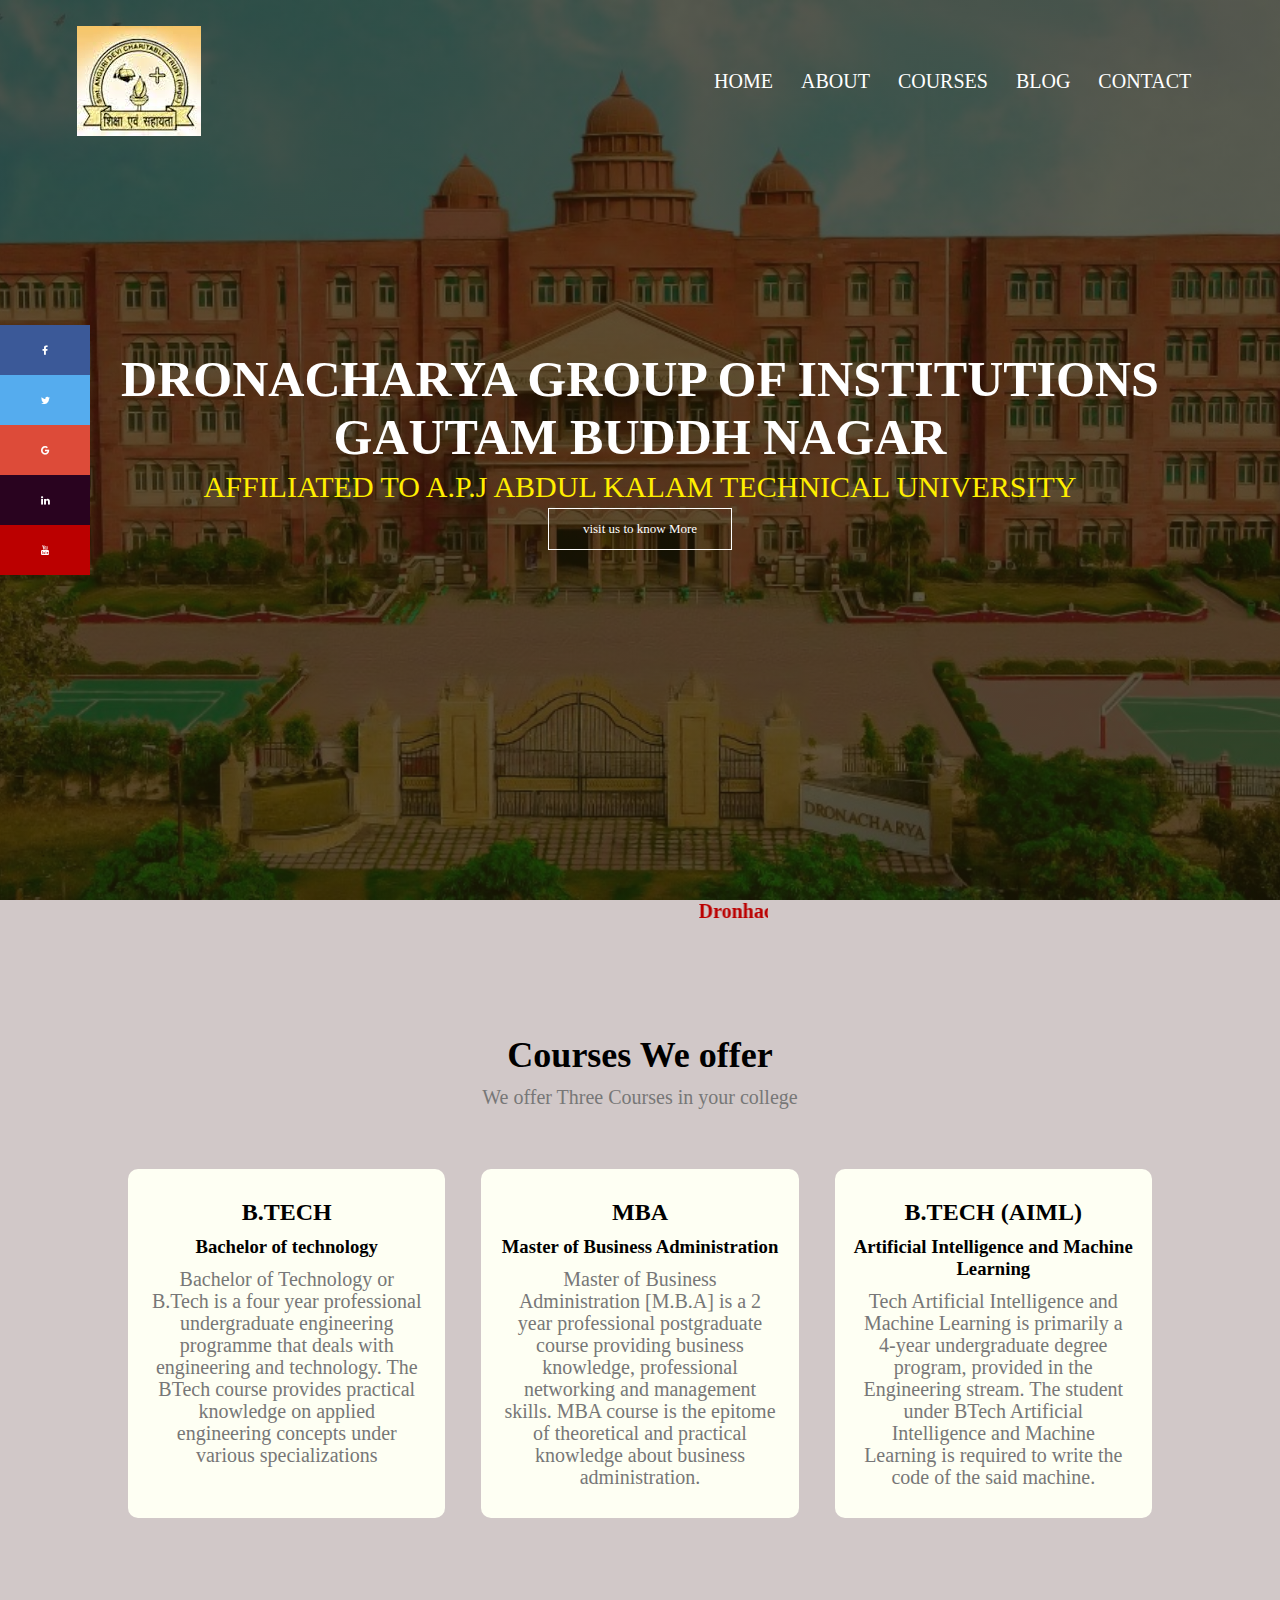
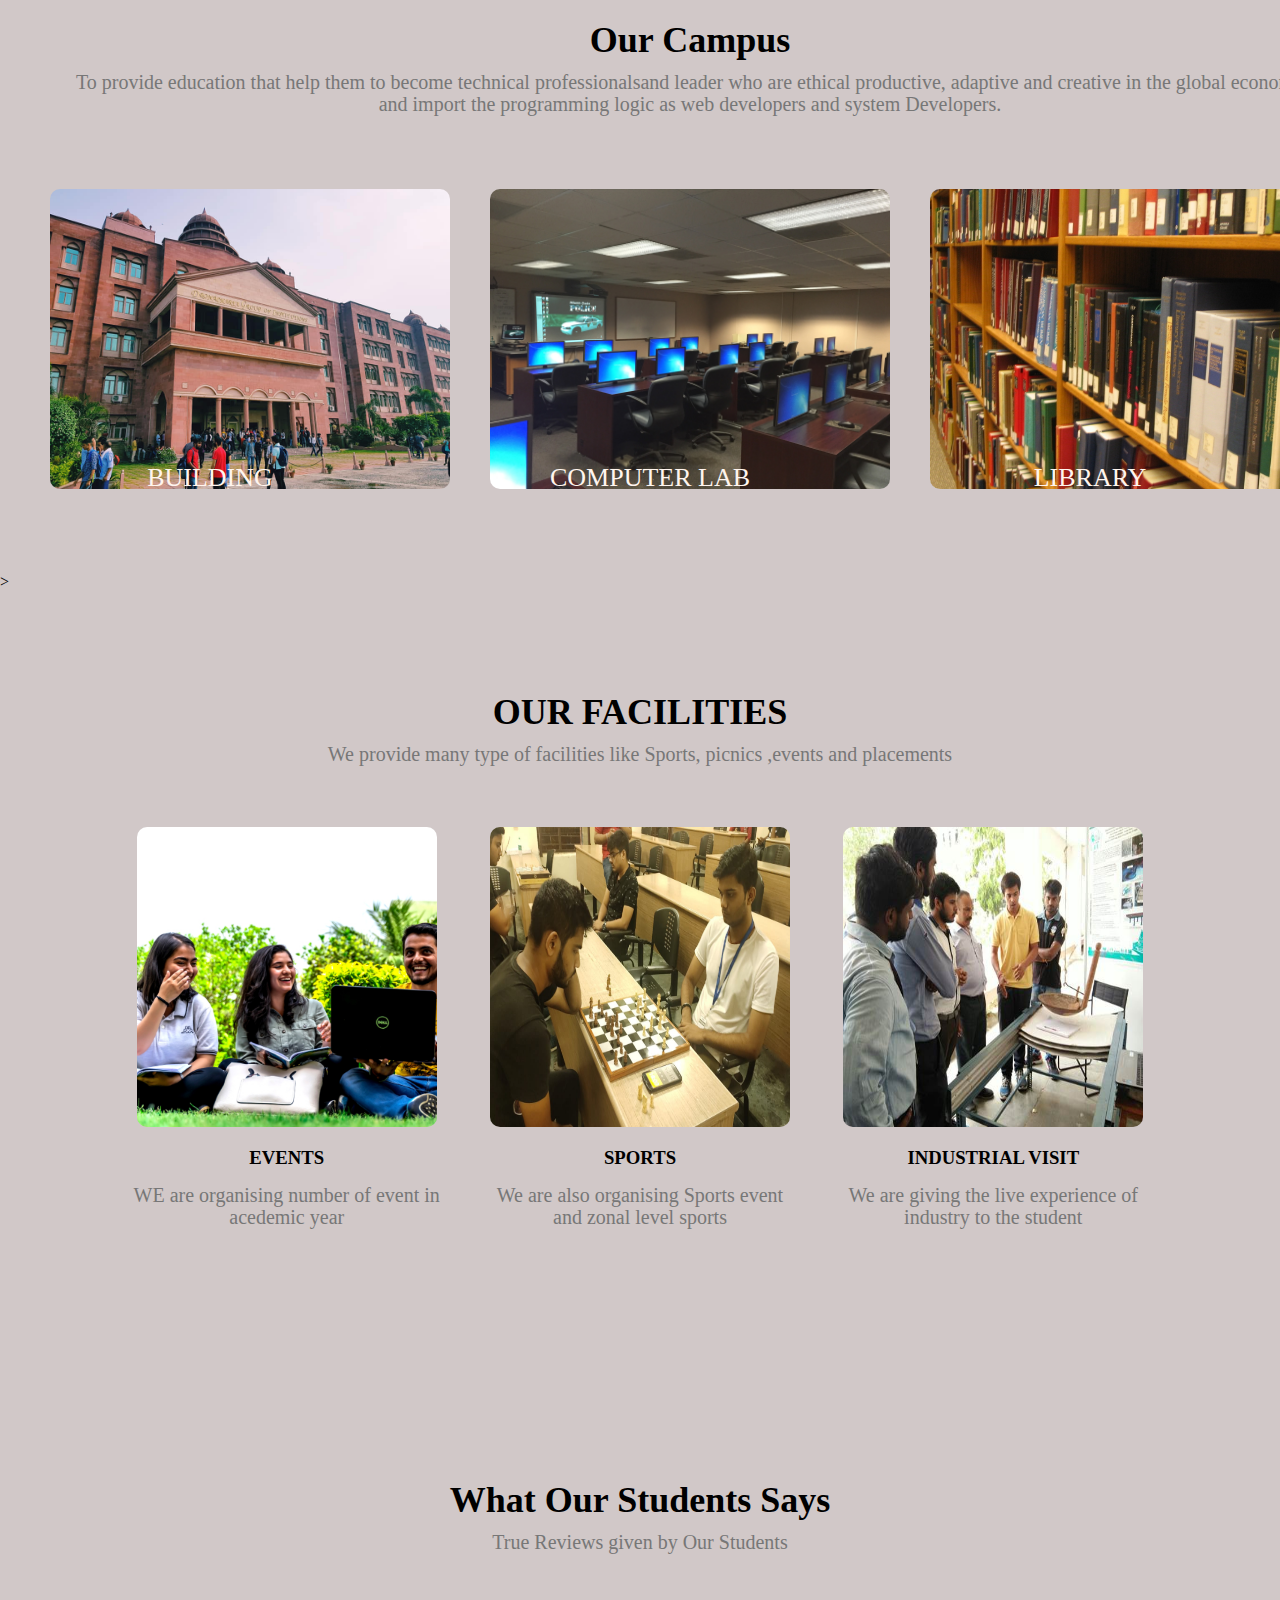
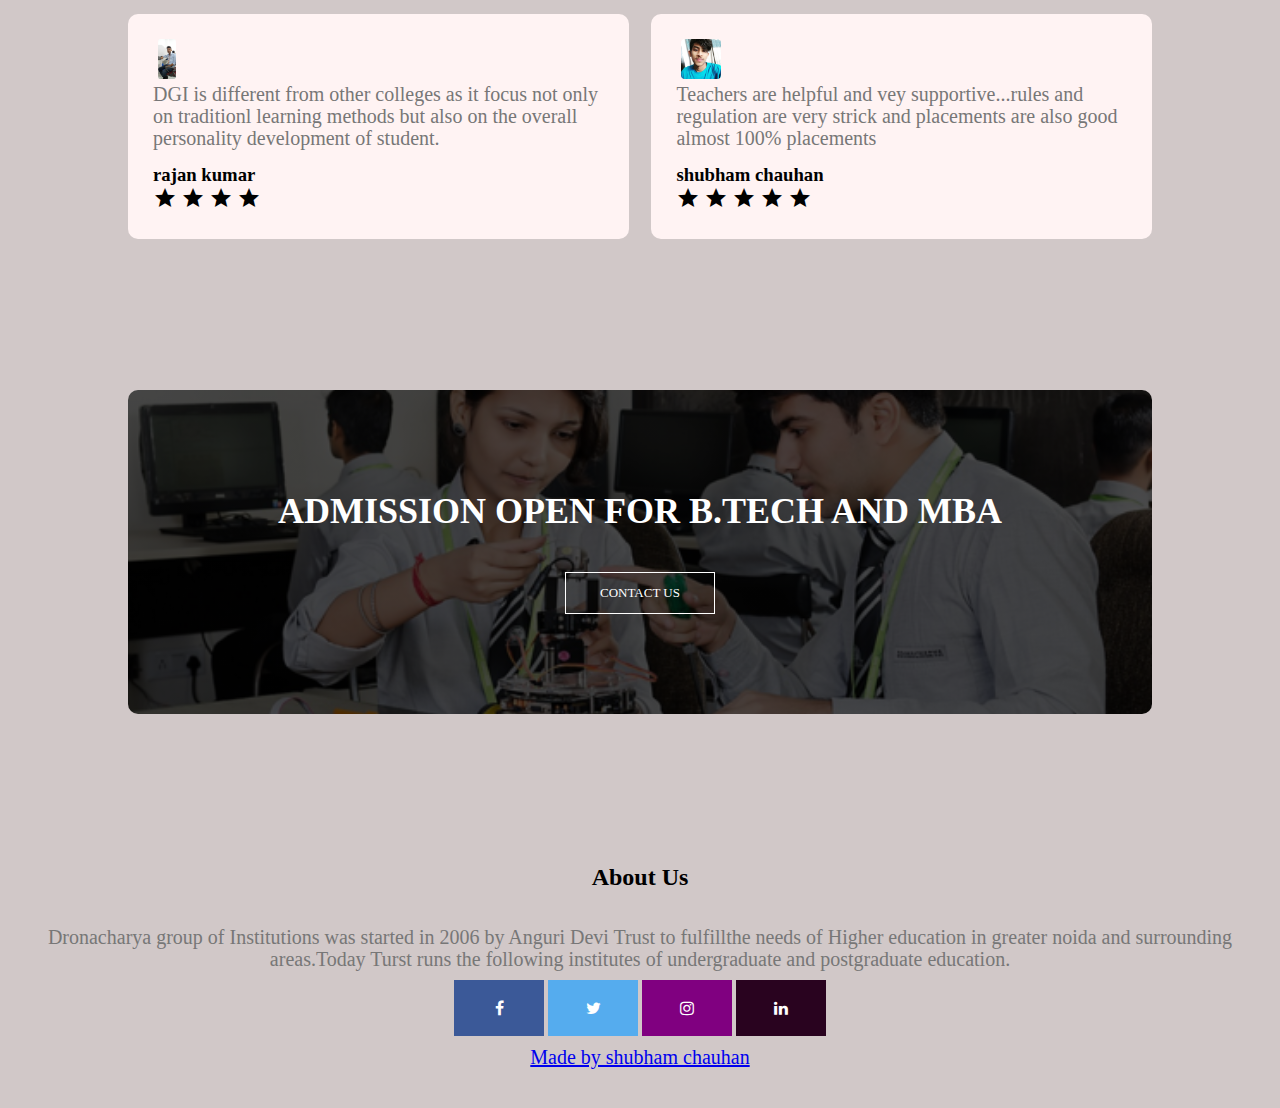
<file: index.html>
<!DOCTYPE html>
<html lang="en">
<head>
    <meta charset="UTF-8">
    <meta http-equiv="X-UA-Compatible" content="IE=edge">
    <meta name="viewport" content="width=device-width, initial-scale=1.0">
    <link rel="stylesheet" href="style.css">
    <link href="https://fonts.googleapis.com/icon?family=Material+Icons"
      rel="stylesheet">
      <link rel="stylesheet" href="https://cdnjs.cloudflare.com/ajax/libs/font-awesome/4.7.0/css/font-awesome.min.css">
      
    <title>college website</title>
</head>
<body>
    <!--------HEADER SECTION ----------->
  <section class="header">
     <nav>
        <a href="index.html"><img src="logo.jpeg"/></a>
        <div class="nav-links" id="nav-links">
          <ul>
            <li><a href="index.html">HOME</a></li>
            <li><a href="about.html">ABOUT</a></li>
            <li><a href="courses.html">COURSES</a></li>
            <li><a href="blog.html">BLOG</a></li>
            <li><a href="contact.html">CONTACT</a></li>
          </ul>
        </div>
     </nav>
     <div class="text-box">
        <h1>DRONACHARYA GROUP OF INSTITUTIONS GAUTAM BUDDH NAGAR</h1>
        <P>AFFILIATED TO A.P.J ABDUL KALAM TECHNICAL UNIVERSITY </P>
        <a href="" class="hero-btn">visit us to know More</a>
      </div>
    </section> 
    <!------------HEADER SECTION ENDS -----------------------> 

    <!-----------------COURSE SECTION ---------------->
    <marquee class="marquee" width="60%" direction="left" height="30px">
        Dronhackton is going On.last Date of submitting idea is 30th November Registere now.
        </marquee>
    <section class="courses">
        <h1>Courses We offer</h1>
        <p>We offer Three Courses in your college </p>

        <div class="row">
            <div class="course-col">
            <h2>B.TECH</h2>
            <h3>Bachelor of technology</h3>
            <p class="full">Bachelor of Technology or B.Tech is a four year professional undergraduate engineering programme that deals with engineering and technology. The BTech course provides practical knowledge on applied engineering concepts under various specializations</p>
            </div>
            <div class="course-col">
                <h2>MBA</h2>
                <h3>Master of Business Administration</h3>
                <p class="full">Master of Business Administration [M.B.A] is a 2 year professional postgraduate course providing business knowledge, professional networking and management skills. MBA course is the epitome of theoretical and practical knowledge about business administration.</p>
                </div>
                <div class="course-col">
                    <h2>B.TECH (AIML) </h2>
                    <h3>Artificial Intelligence and Machine Learning</h3>
                    <p class="full">Tech Artificial Intelligence and Machine Learning is primarily a 4-year undergraduate degree program, provided in the Engineering stream. The student under BTech Artificial Intelligence and Machine Learning is required to write the code of the said machine.</p>
                    </div>

        </div>
</section>
<!-------------course section end-->

<!-----------our campus section started --------->
<section class="campus">
    <h1>Our Campus</h1>
    <p>To provide education that help them to become technical professionalsand leader who are ethical productive, adaptive and creative in the global economy and import the programming logic as web developers and system Developers. </p>
    <div class="row">
        <div class="campus-col">
            <img src="building.jpeg" height="300px" width="400px">
            <div class="layer">
                <h3>BUILDING</h3>
            </div>
        </div>
        <div class="campus-col">
            <img src="computerlab.jpeg" height="300px" width="400px">
            <div class="layer">
                <h3>COMPUTER LAB</h3>
            </div>
        </div>
        <div class="campus-col">
            <img src="libraray.jpeg" height="300px" width="400px">
            <div class="layer">
                <h3>LIBRARY</h3>
            </div>
        </div>
    </div>
</section>
<!------------campus section section end---------->

<!----------------our facilities start here--------->
><div class="facility">
    <h1>OUR FACILITIES</h1>
    <P>We provide many type of facilities like Sports, picnics ,events and placements</P>
    <div class="row">
        <div class="facility-col">
            <img src="Campus-Life.jpg" alt="" height="300px" width="300px">
            <h3>EVENTS</h3>
            <P>WE are organising number of event in acedemic year</P>
        </div>
        
        <div class="facility-col">
            <img src="Sports.jpg" alt="" height="300px" width="300px">
            <h3>SPORTS</h3>
            <P>We are also organising Sports event and zonal level sports</P>
        </div>

        <div class="facility-col">
            <img src="industrial.jpg" alt="" height="300px" width="300px">
            <h3>INDUSTRIAL VISIT</h3>
            <P>We are giving the live experience of industry to the student</P>
        </div>
    </div>
</div>

<!---------testimonials start here--------------------------------------------------->

<div class="testimonials">
    <section>
        <h1>What Our Students Says</h1>
        <p>True Reviews given by Our Students </p>
        
        <div class="row">
            <div class="testimonial-col">
                <div>
                    <img src="reviews.jpg" alt="">
                    <p>DGI is different from other colleges as it focus not only on traditionl learning methods but also on the overall personality development of student.</p>
                    <h3>
                        rajan kumar 
                    </h3>
                    <span class="material-icons">star</span>
                    <span class="material-icons">star</span>
                    <span class="material-icons">star</span>
                    <span class="material-icons">star</span>
                </div>
            </div>
            <div class="testimonial-col">
                <div>
                    <img src="review1.jpg" alt="">
                    <p> Teachers are helpful and vey supportive...rules and regulation are very strick and placements are also good almost 100% placements </p>
                    <h3>
                        shubham chauhan
                    </h3>
                    <span class="material-icons">star</span>
                    <span class="material-icons">star</span>
                    <span class="material-icons">star</span>
                    <span class="material-icons">star</span>
                    <span class="material-icons">star</span>


                </div>
            </div>
        </div>
    </section>
</div>
<!-------------------------testomonial ends here------------------------>

<!-----------call to Aaction here--------------------------------------->
<section>
    <div class="cta">
        <h1>ADMISSION OPEN FOR B.TECH AND MBA</h1>
        <a  href="" class="hero-btn">CONTACT US</a>
    </div>
</section>
<!---------call to action ends here-------------->
<!-------------about us--------------------------->
<section class="footer">
    <h2>About Us</h2>
    <p>Dronacharya group of Institutions was started in 2006 by Anguri Devi Trust to fulfillthe needs of Higher education in greater noida and surrounding areas.Today Turst runs the following institutes of undergraduate and postgraduate education.</p>
    <a href="https://www.facebook.com/DronacharyaGreaterNoida/about/?ref=page_internal" class="fa fa-facebook"></a>
    <a href="https://twitter.com/DronacharyaDgi?ref_src=twsrc%5Egoogle%7Ctwcamp%5Eserp%7Ctwgr%5Eauthor" class="fa fa-twitter"></a>
    <a href="https://www.instagram.com/dgi_dronacharya/?hl=en" class="fa fa-instagram"></a>
    <a href="https://in.linkedin.com/school/dronacharya-group-of-institutions-delhi-ncr-28b379186/" class="fa fa-linkedin"></a>
    <p>
    <a href="https://www.instagram.com/shu_bh_am13/">Made by shubham chauhan</a>
    </p>
</section>
<div class="icon-bar">
    <a href="https://www.facebook.com/DronacharyaGreaterNoida/about/?ref=page_internal" class="facebook"><i class="fa fa-facebook"></i></a>
    <a href="https://twitter.com/DronacharyaDgi?ref_src=twsrc%5Egoogle%7Ctwcamp%5Eserp%7Ctwgr%5Eauthor" class="twitter"><i class="fa fa-twitter"></i></a>
    <a href="https://gnindia.dronacharya.info/" class="google"><i class="fa fa-google"></i></a>
    <a href="https://in.linkedin.com/school/dronacharya-group-of-institutions-delhi-ncr-28b379186/" class="linkedin"><i class="fa fa-linkedin"></i></a>
    <a href="https://www.youtube.com/channel/UCuPG39l654PiEDdRs7hkOzw" class="youtube"><i class="fa fa-youtube"></i></a>
  </div>
</body>
</html>
</file>
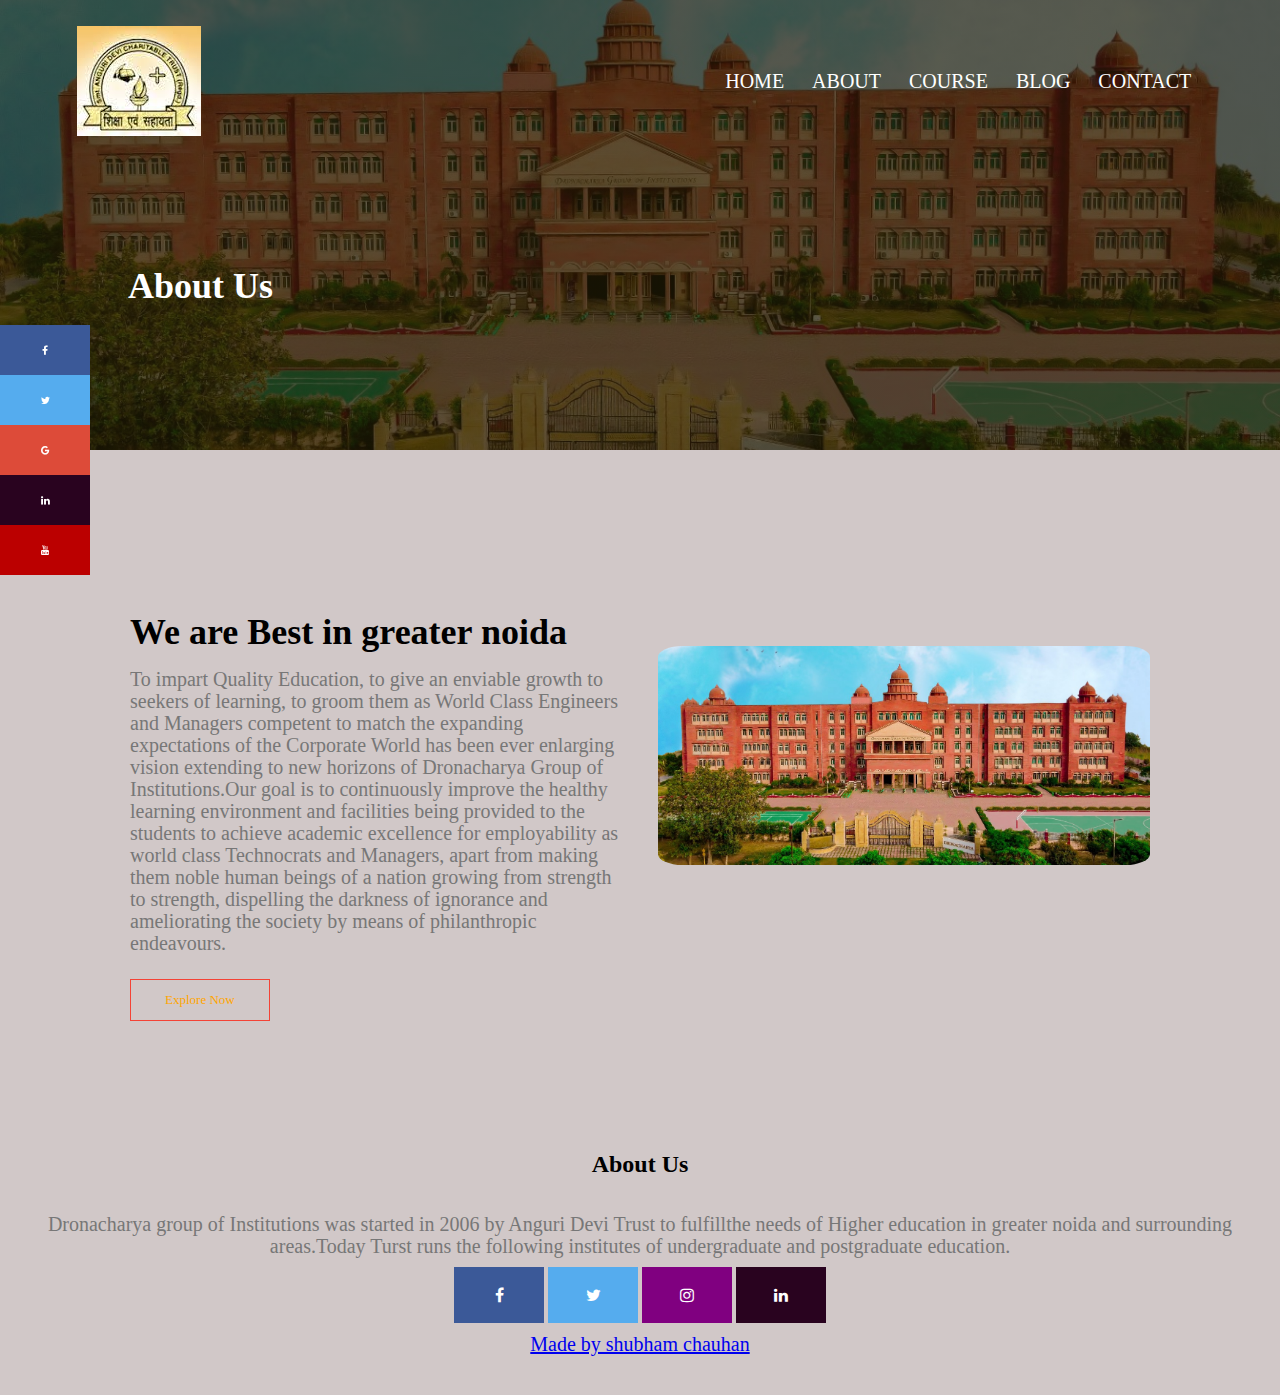
<file: about.html>
<!DOCTYPE html>
<html lang="en">
<head>
    <meta charset="UTF-8">
    <meta http-equiv="X-UA-Compatible" content="IE=edge">
    <meta name="viewport" content="width=device-width, initial-scale=1.0">
    <link rel="stylesheet" href="style.css">
    <link href="https://fonts.googleapis.com/icon?family=Material+Icons"
      rel="stylesheet">
      <link rel="stylesheet" href="https://cdnjs.cloudflare.com/ajax/libs/font-awesome/4.7.0/css/font-awesome.min.css">
      
    <title>college website</title>
</head>
<body>
    <!--------HEADER SECTION ----------->
  <section class="sub-header">
     <nav>
        <a href="index.html"><img src="logo.jpeg"</a>
        <div class="nav-links" id="nav-links">
          <ul>
            <li><a href="index.html">HOME</a></li>
            <li><a href="about.html">ABOUT</a></li>
            <li><a href="courses.html">COURSE</a></li>
            <li><a href="blog.html">BLOG</a></li>
            <li><a href="contact.html">CONTACT</a></li>
          </ul>
        </div>
     </nav>
     <h1>About Us</h1>
  </section>
  <!---------about us------->
  <section class="about-us">
  <div class="row">
    <div class="about-col">
    <h1>We are Best in greater noida</h1>
  <p>To impart Quality Education, to give an enviable growth to seekers of learning, to groom them as World Class Engineers and Managers competent to match the expanding expectations of the Corporate World has been ever enlarging vision extending to new horizons of Dronacharya Group of Institutions.Our goal is to continuously improve the healthy learning environment and facilities being provided to the students to achieve academic excellence for employability as world class Technocrats and Managers, apart from making them noble human beings of a nation growing from strength to strength, dispelling the darkness of ignorance and ameliorating the society by means of philanthropic endeavours.</p>
 <a href="" class="hero-btn red-btn">Explore Now</a> 
  </div>
  <div class="about-col">
    <img src="sectionimage.jpg">
  </div>
</div>
</section>
     
<section class="footer">
    <h2>About Us</h2>
    <p>Dronacharya group of Institutions was started in 2006 by Anguri Devi Trust to fulfillthe needs of Higher education in greater noida and surrounding areas.Today Turst runs the following institutes of undergraduate and postgraduate education.</p>
    <a href="https://www.facebook.com/DronacharyaGreaterNoida/about/?ref=page_internal" class="fa fa-facebook"></a>
    <a href="https://twitter.com/DronacharyaDgi?ref_src=twsrc%5Egoogle%7Ctwcamp%5Eserp%7Ctwgr%5Eauthor" class="fa fa-twitter"></a>
    <a href="https://www.instagram.com/dgi_dronacharya/?hl=en" class="fa fa-instagram"></a>
    <a href="https://in.linkedin.com/school/dronacharya-group-of-institutions-delhi-ncr-28b379186/" class="fa fa-linkedin"></a>
    <p>
    <a href="https://www.instagram.com/shu_bh_am13/">Made by shubham chauhan</a>
    </p>
</section>
<div class="icon-bar">
    <a href="https://www.facebook.com/DronacharyaGreaterNoida/about/?ref=page_internal" class="facebook"><i class="fa fa-facebook"></i></a>
    <a href="https://twitter.com/DronacharyaDgi?ref_src=twsrc%5Egoogle%7Ctwcamp%5Eserp%7Ctwgr%5Eauthor" class="twitter"><i class="fa fa-twitter"></i></a>
    <a href="https://gnindia.dronacharya.info/" class="google"><i class="fa fa-google"></i></a>
    <a href="https://in.linkedin.com/school/dronacharya-group-of-institutions-delhi-ncr-28b379186/" class="linkedin"><i class="fa fa-linkedin"></i></a>
    <a href="https://www.youtube.com/channel/UCuPG39l654PiEDdRs7hkOzw" class="youtube"><i class="fa fa-youtube"></i></a>
  </div>
  



</body>
</html>
</file>
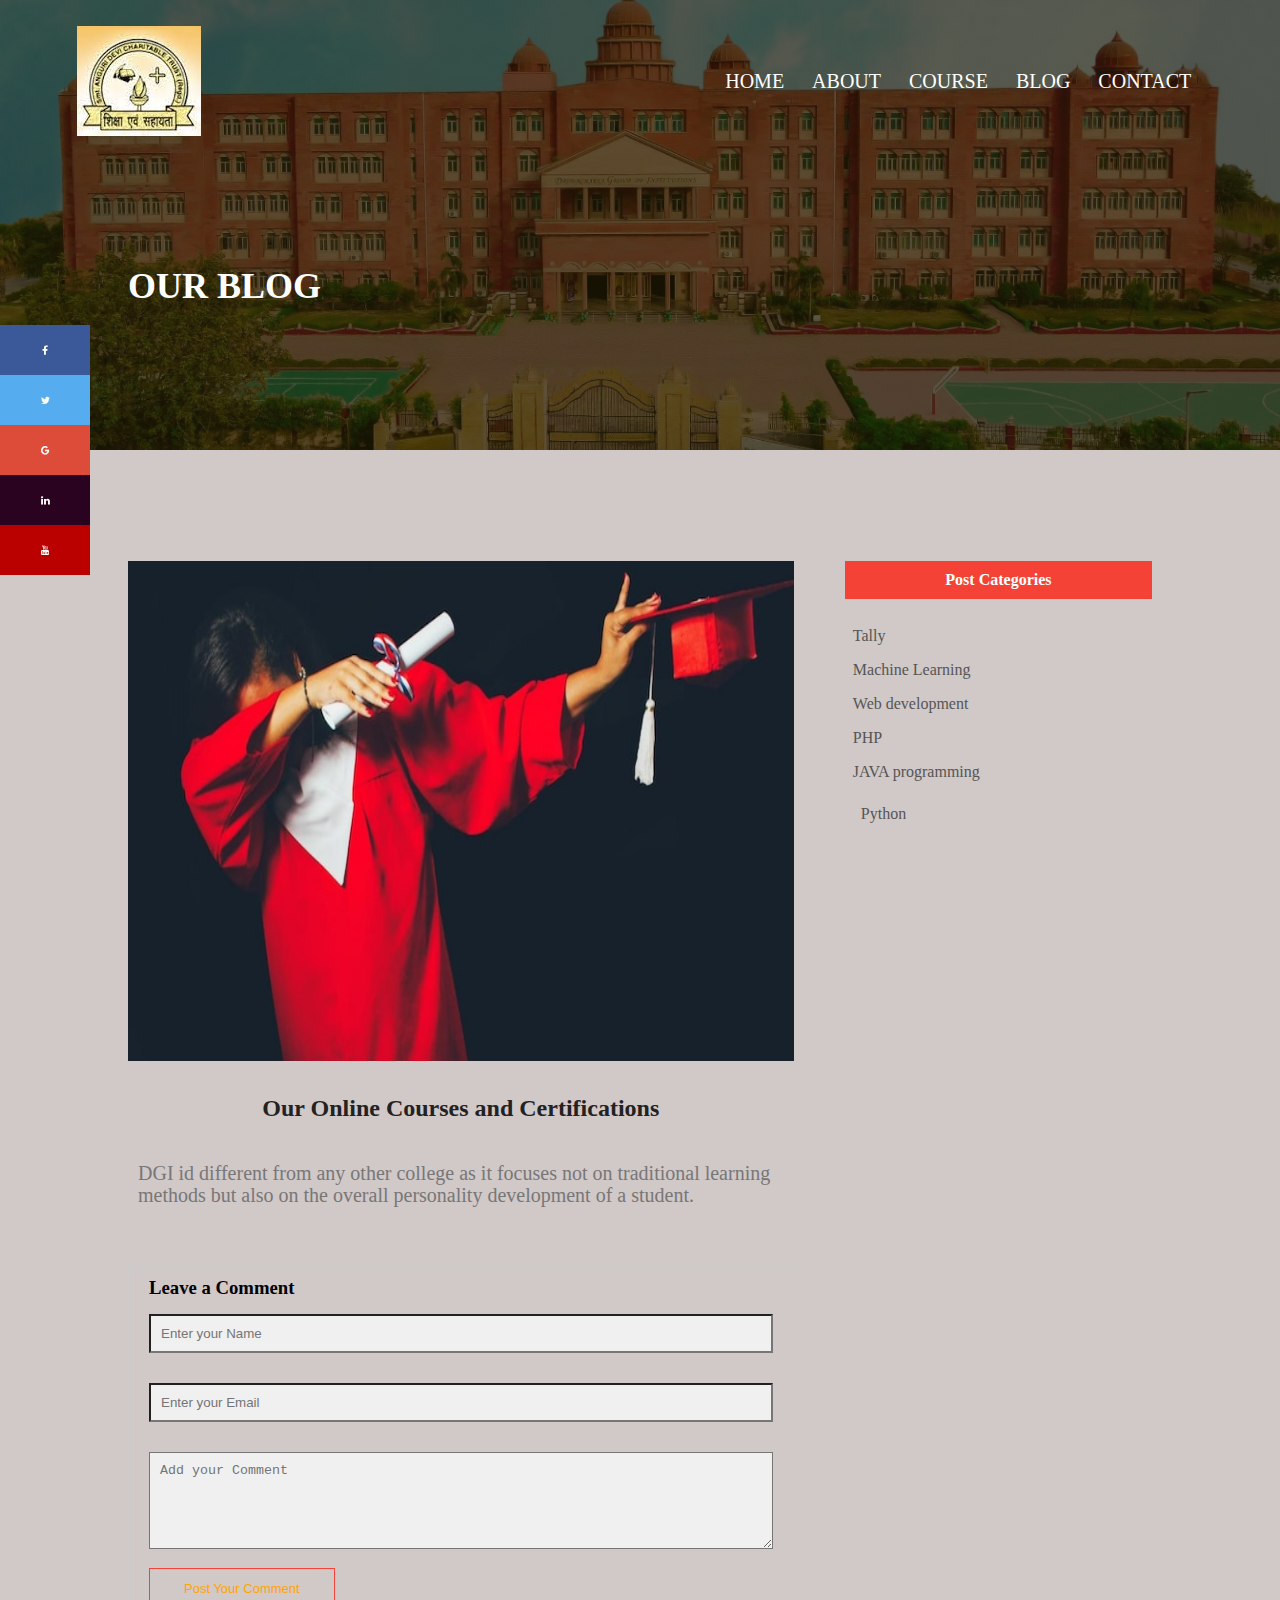
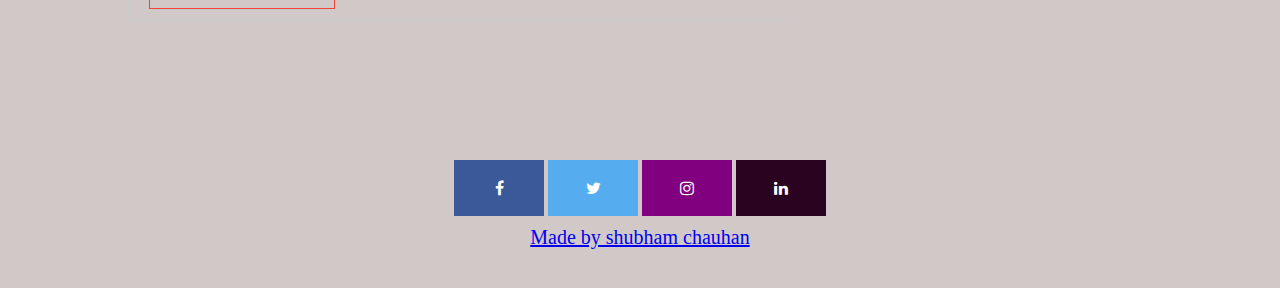
<file: blog.html>
<!DOCTYPE html>
<html lang="en">
<head>
    <meta charset="UTF-8">
    <meta http-equiv="X-UA-Compatible" content="IE=edge">
    <meta name="viewport" content="width=device-width, initial-scale=1.0">
    <link rel="stylesheet" href="style.css">
    <link href="https://fonts.googleapis.com/icon?family=Material+Icons"
      rel="stylesheet">
      <link rel="stylesheet" href="https://cdnjs.cloudflare.com/ajax/libs/font-awesome/4.7.0/css/font-awesome.min.css">
      
    <title>college website</title>
</head>
<body>
    <!--------HEADER SECTION ----------->
  <section class="sub-header">
     <nav>
        <a href="index.html"><img src="logo.jpeg"</a>
        <div class="nav-links" id="nav-links">
          <ul>
            <li><a href="index.html">HOME</a></li>
            <li><a href="about.html">ABOUT</a></li>
            <li><a href="courses.html">COURSE</a></li>
            <li><a href="blog.html">BLOG</a></li>
            <li><a href="contact.html">CONTACT</a></li>
          </ul>
        </div>
     </nav>
     <h1>OUR BLOG</h1>
  </section>

  <!----------blog page -------------------->
  <section class="blog-content">
    <div class="row">
        <div class="blog-left">
            <img src="degree.jpg" height="500px" width="300px">
            <h2>Our Online Courses and Certifications</h2>
            <p>DGI id different from any other college as it focuses not on traditional learning methods but also on the overall personality development of a student.</p>
            <div class="comment-box">
                <h3>Leave a Comment</h3>
                <form class="comment-form" action="">
                    <input type="text" placeholder="Enter your Name">
                    <input type="text" placeholder="Enter your Email">
                    <textarea rows="5" placeholder="Add your Comment"></textarea>
                    <button type="submit" class="hero-btn red-btn">Post Your Comment</button>
                </form>
            </div>
        </div>
        <div class="blog-right">
            <h3>Post Categories</h3>
            <div>
                <span>Tally</span>
            </div>
            <div>
                <span>Machine Learning</span>
            </div>
            <div>
                <span>Web development</span>
            </div>
            <div>
                <span>PHP</span>
            </div>
            <div>
                <span>JAVA programming</span>
            </div>
            <div>
                <div>
                    <span>Python</span>
                </div>
            </div>
        </div>
     </div>

  </section>
  
  <section class="footer">
    
    <a href="https://www.facebook.com/DronacharyaGreaterNoida/about/?ref=page_internal" class="fa fa-facebook"></a>
    <a href="https://twitter.com/DronacharyaDgi?ref_src=twsrc%5Egoogle%7Ctwcamp%5Eserp%7Ctwgr%5Eauthor" class="fa fa-twitter"></a>
    <a href="https://www.instagram.com/dgi_dronacharya/?hl=en" class="fa fa-instagram"></a>
    <a href="https://in.linkedin.com/school/dronacharya-group-of-institutions-delhi-ncr-28b379186/" class="fa fa-linkedin"></a>
    <p>
    <a href="https://www.instagram.com/shu_bh_am13/">Made by shubham chauhan</a>
    </p>
</section>
<div class="icon-bar">
    <a href="https://www.facebook.com/DronacharyaGreaterNoida/about/?ref=page_internal" class="facebook"><i class="fa fa-facebook"></i></a>
    <a href="https://twitter.com/DronacharyaDgi?ref_src=twsrc%5Egoogle%7Ctwcamp%5Eserp%7Ctwgr%5Eauthor" class="twitter"><i class="fa fa-twitter"></i></a>
    <a href="https://gnindia.dronacharya.info/" class="google"><i class="fa fa-google"></i></a>
    <a href="https://in.linkedin.com/school/dronacharya-group-of-institutions-delhi-ncr-28b379186/" class="linkedin"><i class="fa fa-linkedin"></i></a>
    <a href="https://www.youtube.com/channel/UCuPG39l654PiEDdRs7hkOzw" class="youtube"><i class="fa fa-youtube"></i></a>
  </div>
  </body>
</html>
</file>
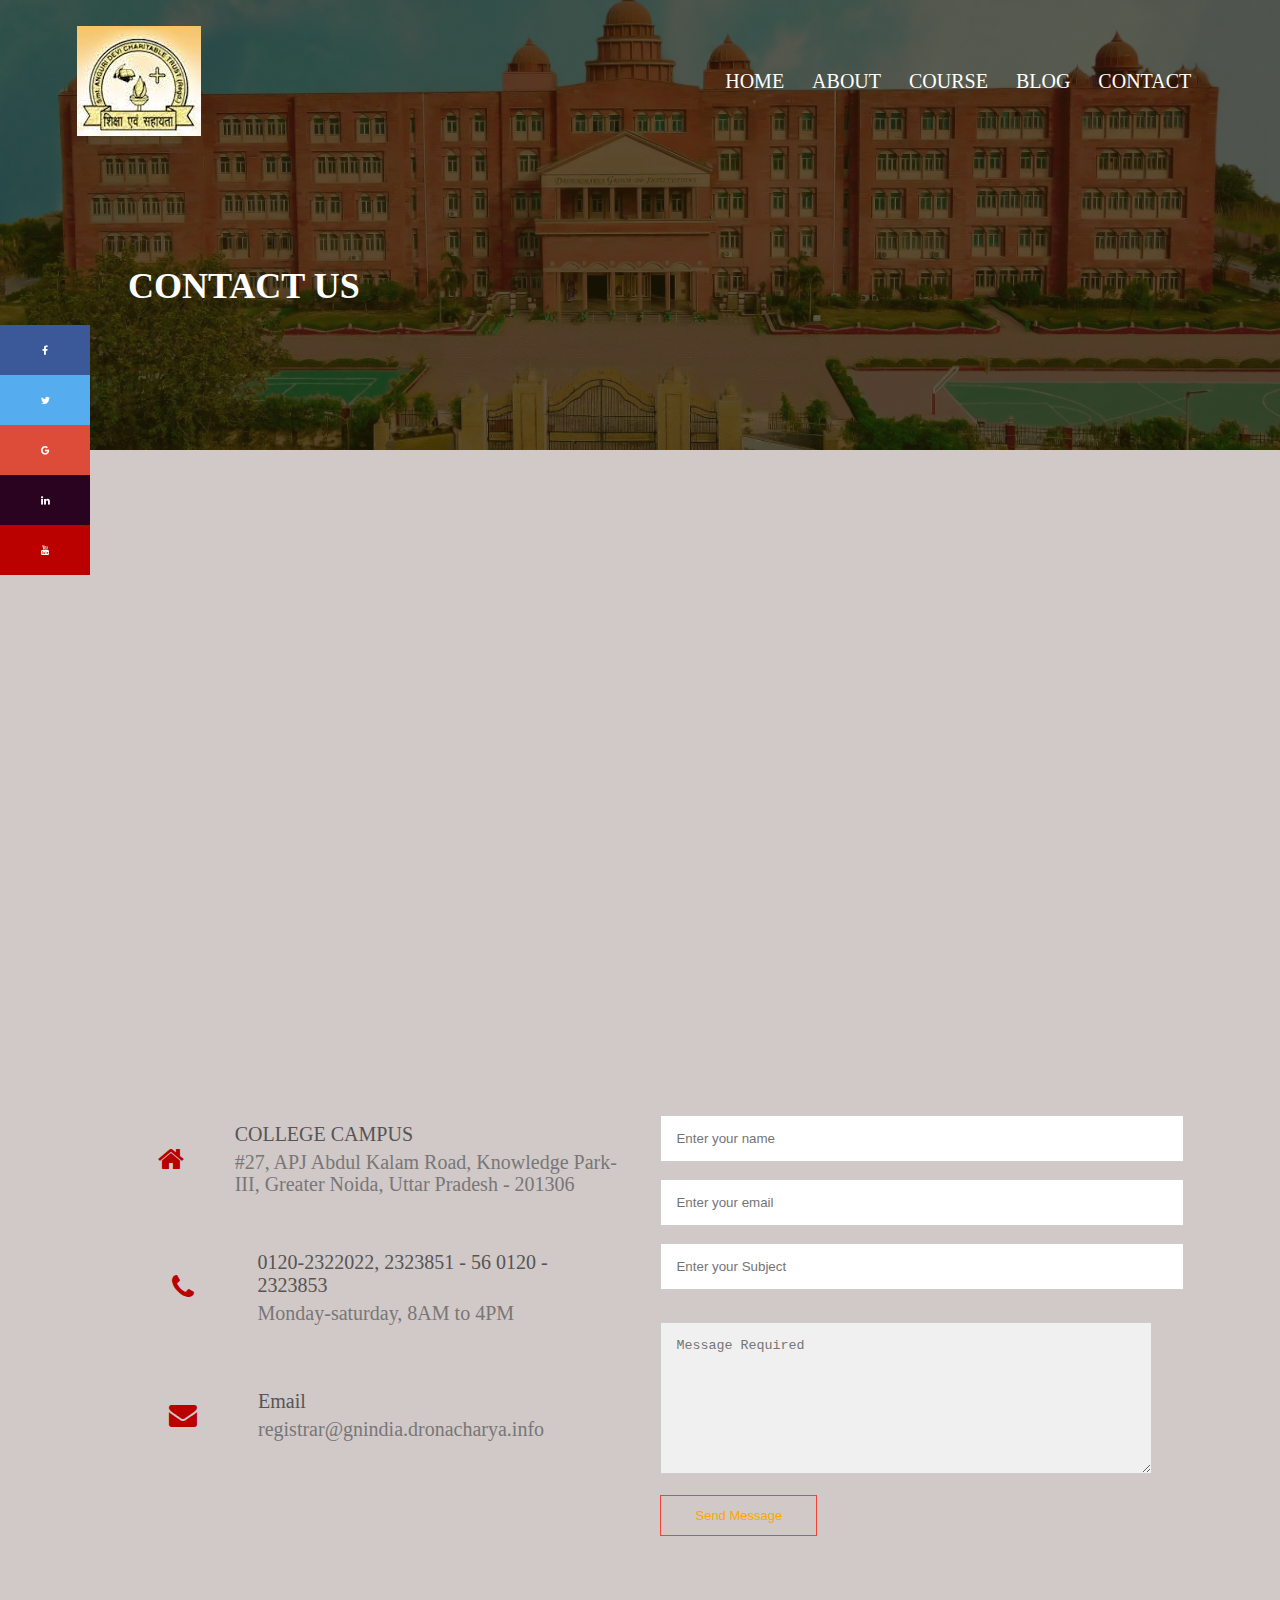
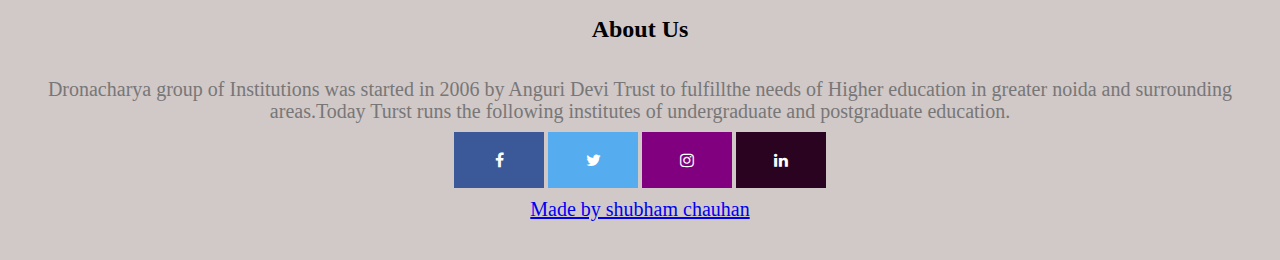
<file: contact.html>
<!DOCTYPE html>
<html lang="en">
  <head>
    <meta charset="UTF-8" />
    <meta http-equiv="X-UA-Compatible" content="IE=edge" />
    <meta name="viewport" content="width=device-width, initial-scale=1.0" />
    <link rel="stylesheet" href="style.css" />
    <link
      href="https://fonts.googleapis.com/icon?family=Material+Icons"
      rel="stylesheet"
    />
    <link
      rel="stylesheet"
      href="https://cdnjs.cloudflare.com/ajax/libs/font-awesome/4.7.0/css/font-awesome.min.css"
    />

    <title>college website</title>
  </head>
  <body>
    <!--------HEADER SECTION ----------->
    <section class="sub-header">
      <nav>
        <a href="index.html"><img src="logo.jpeg"</a>
        <div class="nav-links" id="nav-links">
          <ul>
            <li><a href="index.html">HOME</a></li>
            <li><a href="about.html">ABOUT</a></li>
            <li><a href="courses.html">COURSE</a></li>
            <li><a href="blog.html">BLOG</a></li>
            <li><a href="contact.html">CONTACT</a></li>
          </ul>
        </div>
      </nav>
      <h1>CONTACT US</h1>
    </section>
    <!------------contant of content us--------------->
    <section class="location">
      <iframe
        src="https://www.google.com/maps/embed?pb=!1m18!1m12!1m3!1d3507.1184138351246!2d77.47820316464913!3d28.475980332479885!2m3!1f0!2f0!3f0!3m2!1i1024!2i768!4f13.1!3m3!1m2!1s0x390cea052e4af691%3A0x16e3e3e82a7dbd8a!2sDronacharya%20Group%20of%20Institutions!5e0!3m2!1sen!2sin!4v1669453399711!5m2!1sen!2sin"
        width="600"
        height="450"
        style="border: 0"
        allowfullscreen=""
        loading="lazy"
        referrerpolicy="no-referrer-when-downgrade"
      ></iframe>
    </section>
    <section class="contact-us">
      <div class="row">
        <div class="contact-col">
          <div>
            <a href="" class="fa fa-home"></a>
            <span>
              <h5>COLLEGE CAMPUS</h5>
              <p>
                #27, APJ Abdul Kalam Road, Knowledge Park-III, Greater Noida,
                Uttar Pradesh - 201306
              </p>
            </span>
          </div>
          <div>
            <a href="" class="fa fa-phone"></a>
            <span>
              <h5>0120-2322022, 2323851 - 56
                0120 - 2323853</h5>
              <p>
               Monday-saturday, 8AM to 4PM
              </p>
            </span>
          </div>
          <div>
            <a href="" class="fa fa-envelope"></a>
            <span>
              <h5>Email</h5>
              <p>
                registrar@gnindia.dronacharya.info
              </p>
            </span>
          </div>
        </div>
        <div class="contact-col">
            <form action="" method="">
                <input type="text" name="name" placeholder="Enter your name">
                <input type="text" name="email" placeholder="Enter your email">
                <input type="text" name="Subject" placeholder="Enter your Subject">
                <textarea name="" id="" rows="8" placeholder="Message Required"></textarea>
                <button type="submit" class="hero-btn red-btn">Send Message</button>
            </form>
        </div>
      </div>
    </section>

    <div class="icon-bar">
      <a
        href="https://www.facebook.com/DronacharyaGreaterNoida/about/?ref=page_internal"
        class="facebook"
        ><i class="fa fa-facebook"></i
      ></a>
      <a
        href="https://twitter.com/DronacharyaDgi?ref_src=twsrc%5Egoogle%7Ctwcamp%5Eserp%7Ctwgr%5Eauthor"
        class="twitter"
        ><i class="fa fa-twitter"></i
      ></a>
      <a href="https://gnindia.dronacharya.info/" class="google"
        ><i class="fa fa-google"></i
      ></a>
      <a
        href="https://in.linkedin.com/school/dronacharya-group-of-institutions-delhi-ncr-28b379186/"
        class="linkedin"
        ><i class="fa fa-linkedin"></i
      ></a>
      <a
        href="https://www.youtube.com/channel/UCuPG39l654PiEDdRs7hkOzw"
        class="youtube"
        ><i class="fa fa-youtube"></i
      ></a>
    </div>
    <section class="footer">
        <h2>About Us</h2>
        <p>Dronacharya group of Institutions was started in 2006 by Anguri Devi Trust to fulfillthe needs of Higher education in greater noida and surrounding areas.Today Turst runs the following institutes of undergraduate and postgraduate education.</p>
        <a href="https://www.facebook.com/DronacharyaGreaterNoida/about/?ref=page_internal" class="fa fa-facebook"></a>
        <a href="https://twitter.com/DronacharyaDgi?ref_src=twsrc%5Egoogle%7Ctwcamp%5Eserp%7Ctwgr%5Eauthor" class="fa fa-twitter"></a>
        <a href="https://www.instagram.com/dgi_dronacharya/?hl=en" class="fa fa-instagram"></a>
        <a href="https://in.linkedin.com/school/dronacharya-group-of-institutions-delhi-ncr-28b379186/" class="fa fa-linkedin"></a>
        <p>
        <a href="https://www.instagram.com/shu_bh_am13/">Made by shubham chauhan</a>
        </p>
    </section>
    <div class="icon-bar">
        <a href="https://www.facebook.com/DronacharyaGreaterNoida/about/?ref=page_internal" class="facebook"><i class="fa fa-facebook"></i></a>
        <a href="https://twitter.com/DronacharyaDgi?ref_src=twsrc%5Egoogle%7Ctwcamp%5Eserp%7Ctwgr%5Eauthor" class="twitter"><i class="fa fa-twitter"></i></a>
        <a href="https://gnindia.dronacharya.info/" class="google"><i class="fa fa-google"></i></a>
        <a href="https://in.linkedin.com/school/dronacharya-group-of-institutions-delhi-ncr-28b379186/" class="linkedin"><i class="fa fa-linkedin"></i></a>
        <a href="https://www.youtube.com/channel/UCuPG39l654PiEDdRs7hkOzw" class="youtube"><i class="fa fa-youtube"></i></a>
      </div>
  </body>
</html>
</file>
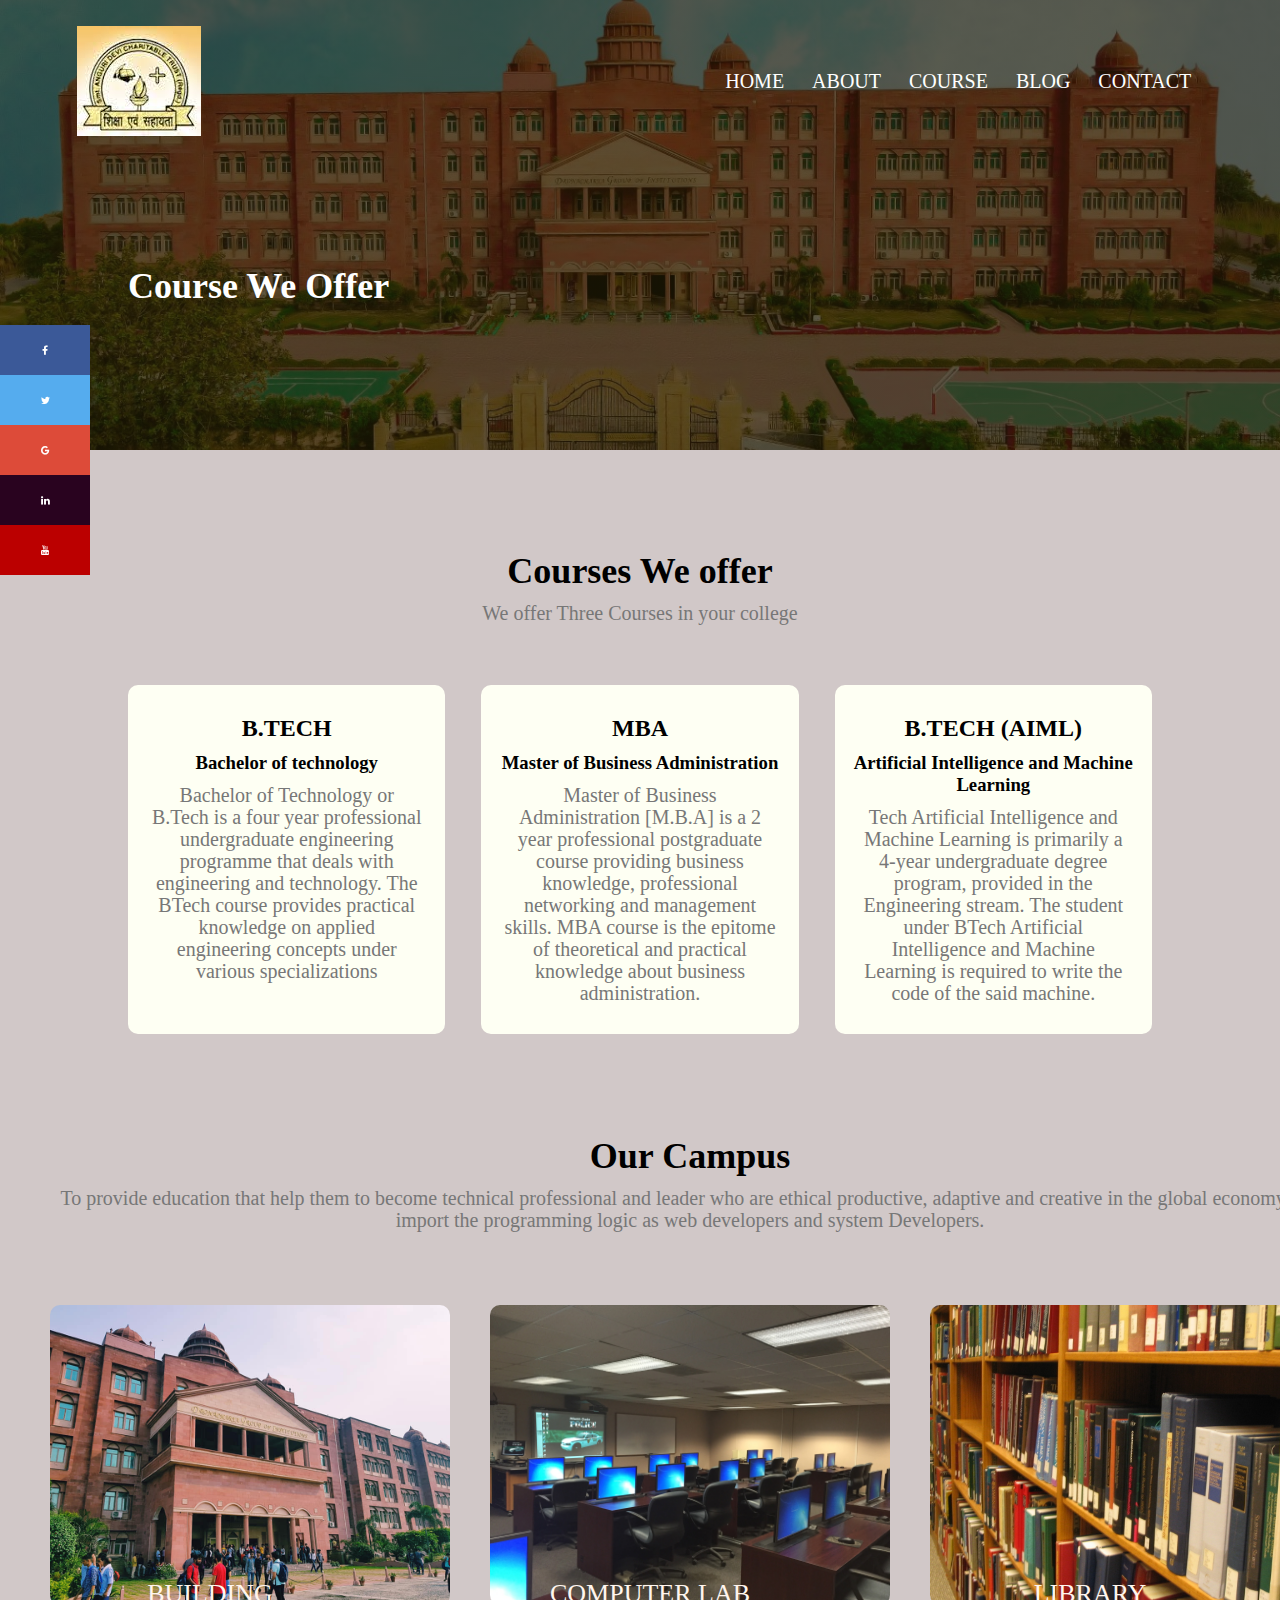
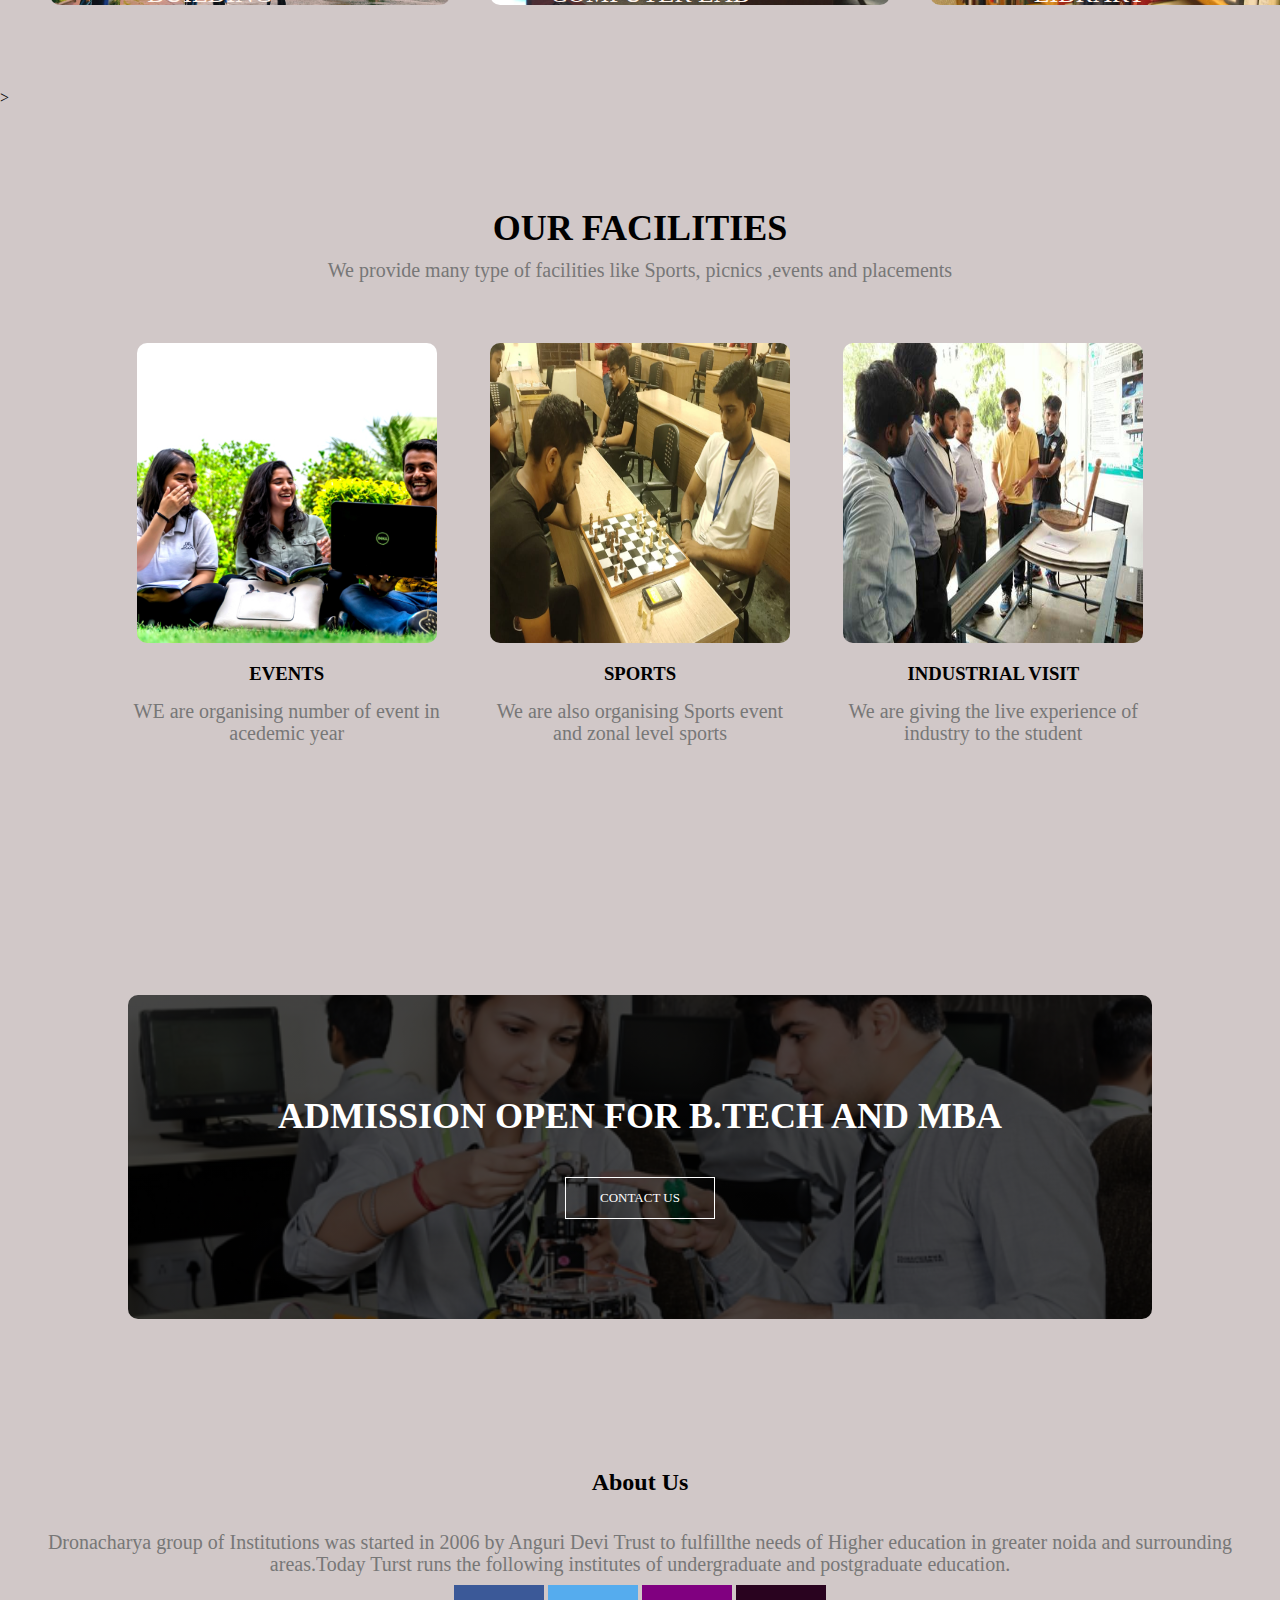
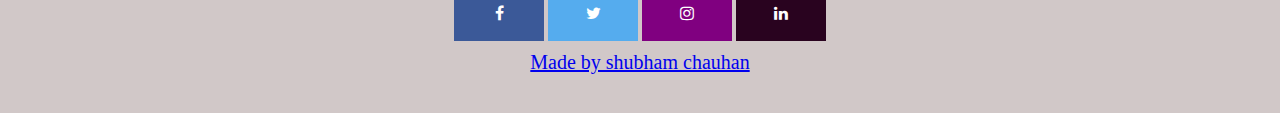
<file: courses.html>
<!DOCTYPE html>
<html lang="en">
<head>
    <meta charset="UTF-8">
    <meta http-equiv="X-UA-Compatible" content="IE=edge">
    <meta name="viewport" content="width=device-width, initial-scale=1.0">
    <link rel="stylesheet" href="style.css">
    <link href="https://fonts.googleapis.com/icon?family=Material+Icons"
      rel="stylesheet">
      <link rel="stylesheet" href="https://cdnjs.cloudflare.com/ajax/libs/font-awesome/4.7.0/css/font-awesome.min.css">
      
    <title>college website</title>
</head>
<body>
    <section class="sub-header">
        <nav>
           <a href="index.html"><img src="logo.jpeg"</a>
           <div class="nav-links" id="nav-links">
             <ul>
               <li><a href="index.html">HOME</a></li>
               <li><a href="about.html">ABOUT</a></li>
               <li><a href="courses.html">COURSE</a></li>
               <li><a href="blog.html">BLOG</a></li>
               <li><a href="contact.html">CONTACT</a></li>
             </ul>
           </div>
        </nav>
        <h1>Course We Offer</h1>
     </section>

    <!-----------------COURSE SECTION ---------------->

    <section class="courses">
        <h1>Courses We offer</h1>
        <p>We offer Three Courses in your college </p>

        <div class="row">
            <div class="course-col">
            <h2>B.TECH</h2>
            <h3>Bachelor of technology</h3>
            <p class="full">Bachelor of Technology or B.Tech is a four year professional undergraduate engineering programme that deals with engineering and technology. The BTech course provides practical knowledge on applied engineering concepts under various specializations</p>
            </div>
            <div class="course-col">
                <h2>MBA</h2>
                <h3>Master of Business Administration</h3>
                <p class="full">Master of Business Administration [M.B.A] is a 2 year professional postgraduate course providing business knowledge, professional networking and management skills. MBA course is the epitome of theoretical and practical knowledge about business administration.</p>
                </div>
                <div class="course-col">
                    <h2>B.TECH (AIML) </h2>
                    <h3>Artificial Intelligence and Machine Learning</h3>
                    <p class="full">Tech Artificial Intelligence and Machine Learning is primarily a 4-year undergraduate degree program, provided in the Engineering stream. The student under BTech Artificial Intelligence and Machine Learning is required to write the code of the said machine.</p>
                    </div>

        </div>
</section>
<!-------------course section end-->

<!-----------our campus section started --------->
<section class="campus">
    <h1>Our Campus</h1>
    <p>To provide education that help them to become technical professional and leader who are ethical productive, adaptive and creative in the global economy and import the programming logic as web developers and system Developers. </p>
    <div class="row">
        <div class="campus-col">
            <img src="building.jpeg" height="300px" width="400px">
            <div class="layer">
                <h3>BUILDING</h3>
            </div>
        </div>
        <div class="campus-col">
            <img src="computerlab.jpeg" height="300px" width="400px">
            <div class="layer">
                <h3>COMPUTER LAB</h3>
            </div>
        </div>
        <div class="campus-col">
            <img src="libraray.jpeg" height="300px" width="400px">
            <div class="layer">
                <h3>LIBRARY</h3>
            </div>
        </div>
    </div>
</section>
<!------------campus section section end---------->

<!----------------our facilities start here--------->
><div class="facility">
    <h1>OUR FACILITIES</h1>
    <P>We provide many type of facilities like Sports, picnics ,events and placements</P>
    <div class="row">
        <div class="facility-col">
            <img src="Campus-Life.jpg" alt="" height="300px" width="300px">
            <h3>EVENTS</h3>
            <P>WE are organising number of event in acedemic year</P>
        </div>
        
        <div class="facility-col">
            <img src="Sports.jpg" alt="" height="300px" width="300px">
            <h3>SPORTS</h3>
            <P>We are also organising Sports event and zonal level sports</P>
        </div>

        <div class="facility-col">
            <img src="industrial.jpg" alt="" height="300px" width="300px">
            <h3>INDUSTRIAL VISIT</h3>
            <P>We are giving the live experience of industry to the student</P>
        </div>
    </div>
</div>



<!-----------call to Aaction here--------------------------------------->
<section>
    <div class="cta">
        <h1>ADMISSION OPEN FOR B.TECH AND MBA</h1>
        <a  href="" class="hero-btn">CONTACT US</a>
    </div>
</section>
<!---------call to action ends here-------------->
<!-------------about us--------------------------->
<section class="footer">
    <h2>About Us</h2>
    <p>Dronacharya group of Institutions was started in 2006 by Anguri Devi Trust to fulfillthe needs of Higher education in greater noida and surrounding areas.Today Turst runs the following institutes of undergraduate and postgraduate education.</p>
    <a href="https://www.facebook.com/DronacharyaGreaterNoida/about/?ref=page_internal" class="fa fa-facebook"></a>
    <a href="https://twitter.com/DronacharyaDgi?ref_src=twsrc%5Egoogle%7Ctwcamp%5Eserp%7Ctwgr%5Eauthor" class="fa fa-twitter"></a>
    <a href="https://www.instagram.com/dgi_dronacharya/?hl=en" class="fa fa-instagram"></a>
    <a href="https://in.linkedin.com/school/dronacharya-group-of-institutions-delhi-ncr-28b379186/" class="fa fa-linkedin"></a>
    <p>
    <a href="https://www.instagram.com/shu_bh_am13/">Made by shubham chauhan</a>
    </p>
</section>
<div class="icon-bar">
    <a href="https://www.facebook.com/DronacharyaGreaterNoida/about/?ref=page_internal" class="facebook"><i class="fa fa-facebook"></i></a>
    <a href="https://twitter.com/DronacharyaDgi?ref_src=twsrc%5Egoogle%7Ctwcamp%5Eserp%7Ctwgr%5Eauthor" class="twitter"><i class="fa fa-twitter"></i></a>
    <a href="https://gnindia.dronacharya.info/" class="google"><i class="fa fa-google"></i></a>
    <a href="https://in.linkedin.com/school/dronacharya-group-of-institutions-delhi-ncr-28b379186/" class="linkedin"><i class="fa fa-linkedin"></i></a>
    <a href="https://www.youtube.com/channel/UCuPG39l654PiEDdRs7hkOzw" class="youtube"><i class="fa fa-youtube"></i></a>
  </div>




</body>
</html>
</file>
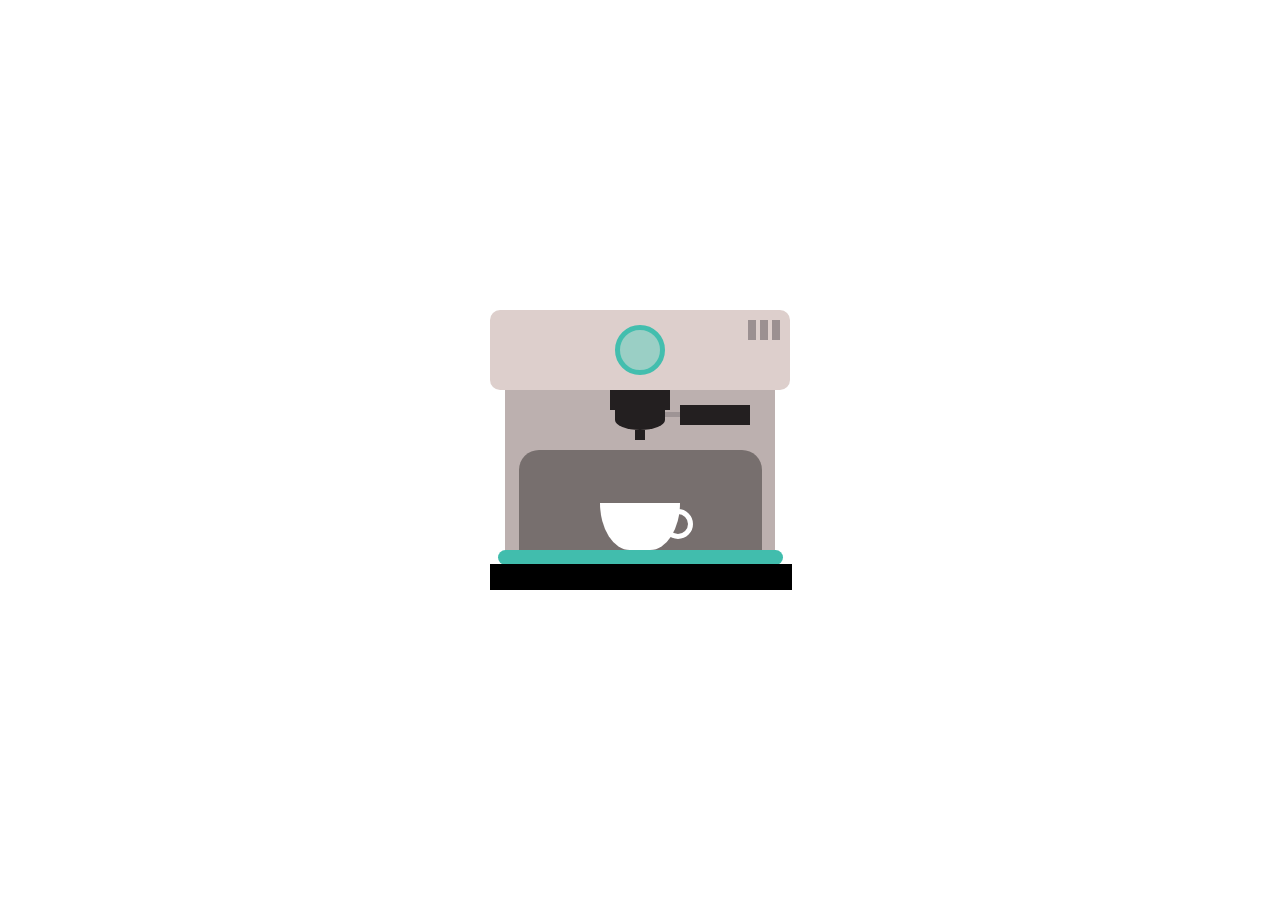
<file: dd.html>
<!DOCTYPE html>
<html lang="en">
<head>
    <meta charset="UTF-8">
    <meta http-equiv="X-UA-Compatible" content="IE=edge">
    <meta name="viewport" content="width=device-width, initial-scale=1.0">
    <title>Document</title>
</head>
<body>
   
  <div class="container">
        <div class="coffee-header">
          <div class="coffee-header_buttons coffee-header_button-one"></div>
          <div class="coffee-header_buttons coffee-header_button-two"></div>
          <div class="coffee-header__display"></div>
          <div class="coffee-header__details"></div>
        </div>
        <div class="coffee-medium">
          <div class="coffe-medium__exit"></div>
          <div class="coffee-medium__arm"></div>
          <div class="coffee-medium__liquid"></div>
          <div class="coffee-medium_smoke coffee-medium_smoke-one"></div>
          <div class="coffee-medium_smoke coffee-medium_smoke-two"></div>
          <div class="coffee-medium_smoke coffee-medium_smoke-three"></div>
          <div class="coffee-medium_smoke coffee-medium_smoke-for"></div>
          <div class="coffee-medium__cup"></div>
        </div>
        <div class="coffee-footer"></div>
      </div>
      
      <style>
      .container {
        width: 300px;
        height: 280px;
        position: absolute;
        top: calc(50% - 140px);
        left: calc(50% - 150px);
      }
      .coffee-header {
        width: 100%;
        height: 80px;
        position: absolute;
        top: 0;
        left: 0;
        background-color: #ddcfcc;
        border-radius: 10px;
      }
      .coffee-header__buttons {
        width: 25px;
        height: 25px;
        position: absolute;
        top: 25px;
        background-color: #282323;
        border-radius: 50%;
      }
      .coffee-header__buttons::after {
        content: "";
        width: 8px;
        height: 8px;
        position: absolute;
        bottom: -8px;
        left: calc(50% - 4px);
        background-color: #615e5e;
      }
      .coffee-header__button-one {
        left: 15px;
      }
      .coffee-header__button-two {
        left: 50px;
      }
      
      .coffee-header__display {
        width: 50px;
        height: 50px;
        position: absolute;
        top: calc(50% - 25px);
        left: calc(50% - 25px);
        border-radius: 50%;
        background-color: #9acfc5;
        border: 5px solid #43beae;
        box-sizing: border-box;
      }
      .coffee-header__details {
        width: 8px;
        height: 20px;
        position: absolute;
        top: 10px;
        right: 10px;
        background-color: #9b9091;
        box-shadow: -12px 0 0 #9b9091, -24px 0 0 #9b9091;
      }
      .coffee-medium {
        width: 90%;
        height: 160px;
        position: absolute;
        top: 80px;
        left: calc(50% - 45%);
        background-color: #bcb0af;
    
    
      }
    
    
    
      .coffee-medium:before {
        content: "";
        width: 90%;
        height: 100px;
        background-color: #776f6e;
        position: absolute;
        bottom: 0;
        left: calc(50% - 45%);
        border-radius: 20px 20px 0 0;
      }
      .coffe-medium__exit {
        width: 60px;
        height: 20px;
        position: absolute;
        top: 0;
        left: calc(50% - 30px);
        background-color: #231f20;
      }
      .coffe-medium__exit::before {
        content: "";
        width: 50px;
        height: 20px;
        border-radius: 0 0 50% 50%;
        position: absolute;
        bottom: -20px;
        left: calc(50% - 25px);
        background-color: #231f20;
      }
      
      
      
      
      .coffe-medium__exit::after {
        content: "";
        width: 10px;
        height: 10px;
        position: absolute;
        bottom: -30px;
        left: calc(50% - 5px);
        background-color: #231f20;
      }
      .coffee-medium__arm {
        width: 70px;
        height: 20px;
        position: absolute;
        top: 15px;
        right: 25px;
        background-color: #231f20;
      }
      .coffee-medium__arm::before {
        content: "";
        width: 15px;
        height: 5px;
        position: absolute;
        top: 7px;
        left: -15px;
        background-color: #9e9495;
      }
      .coffee-medium__cup {
        width: 80px;
        height: 47px;
        position: absolute;
        bottom: 0;
        left: calc(50% - 40px);
        background-color: #FFF;
        border-radius: 0 0 70px 70px / 0 0 110px 110px;
      }
    
    
      .coffee-medium__cup::after {
        content: "";
        width: 20px;
        height: 20px;
        position: absolute;
        top: 6px;
        right: -13px;
        border: 5px solid #FFF;
        border-radius: 50%;
      }
      @keyframes liquid {
        0% {
          height: 0px;  
          opacity: 1;
        }
        5% {
          height: 0px;  
          opacity: 1;
        }
        20% {
          height: 62px;  
          opacity: 1;
        }
        95% {
          height: 62px;
          opacity: 1;
        }
        100% {
          height: 62px;
          opacity: 0;
        }
      }
      .coffee-medium__liquid {
        width: 6px;
        height: 63px;
        opacity: 0;
        position: absolute;
        top: 50px;
        left: calc(50% - 3px);
        background-color: #74372b;
        animation: liquid 4s 4s linear infinite;
      }
      .coffee-medium__smoke {
        width: 8px;
        height: 20px;
        position: absolute;  
        border-radius: 5px;
        background-color: #b3aeae;
      }
      @keyframes smokeOne {
        0% {
          bottom: 20px;
          opacity: 0;
        }
        40% {
          bottom: 50px;
          opacity: .5;
        }
        80% {
          bottom: 80px;
          opacity: .3;
        }
        100% {
          bottom: 80px;
          opacity: 0;
        }
      }
      @keyframes smokeTwo {
        0% {
          bottom: 40px;
          opacity: 0;
        }
        40% {
          bottom: 70px;
          opacity: .5;
        }
        80% {
          bottom: 80px;
          opacity: .3;
        }
        100% {
          bottom: 80px;
          opacity: 0;
        }
      }
      .coffee-medium__smoke-one {
        opacity: 0;
        bottom: 50px;
        left: 102px;
        animation: smokeOne 3s 4s linear infinite;
      }
      .coffee-medium__smoke-two {
        opacity: 0;
        bottom: 70px;
        left: 118px;
        animation: smokeTwo 3s 5s linear infinite;
      }
      .coffee-medium__smoke-three {
        opacity: 0;
        bottom: 65px;
        right: 118px;
        animation: smokeTwo 3s 6s linear infinite;
      }
      .coffee-medium__smoke-for {
        opacity: 0;
        bottom: 50px;
        right: 102px;
        animation: smokeOne 3s 5s linear infinite;
      }
      .coffee-footer {
        width: 95%;
        height: 15px;
        position: absolute;
        bottom: 25px;
        left: calc(50% - 47.5%);
        background-color: #41bdad;
        border-radius: 10px;
      }
      .coffee-footer::after {
        content: "";
        width: 106%;
        height: 26px;
        position: absolute;
        bottom: -25px;
        left: -8px;
        background-color: #000;
    
      }
      </style>
</body>
</html>
</file>
<file: style.css>
*{
    margin: 0;
    padding: 0;
}
.header{
    min-height: 100vh;
    width: 100%;
    background-image: linear-gradient(rgba(30, 25, 4, 0.7),rgba(30, 26, 4, 0.7)),url(sectionimage.jpg);
    background-position: center;
    background-size: cover;
    position: relative;
}
nav{
    display: flex;
    padding: 2% 6%;
    justify-content: space-between;
    align-items: center;
}
.nav-links{
    flex:1;
    text-align: right;

}
.nav-links ul li{
    list-style: none;
    display: inline-block;
    padding: 8px 12px;
    position: relative;

}
.nav-links ul li a{
     color: white;
    text-decoration: none;
    font-size: 20px;
    font-family: Cambria, Cochin, Georgia, Times, 'Times New Roman', serif;
}
.nav-links ul li::after {
    content: "";
    width: 0px;
    height: 2px;
    background: #f44336;
    display: block;
    margin: auto;
    transition: o.5s;
}
.nav-links ul li:hover::after {
    width: 75%;
}
.text-box{
    width: 90%;
    color: white;
    position: absolute;
    top:50%;
    left: 50%;
    transform: translate(-50%,-50%);
    text-align: center;
}
.text-box h1{
    font-size: 50px;
    color: white;
}
.text-box p{
    margin: 10px o 40px;
    font-size: 30px;
    color:rgb(255, 238, 0);
}
.hero-btn{
    display: inline-block;
    text-decoration: none;
    color: white;
    border: 1px solid white;
    padding: 12px 34px;
    font-size: 13px;
    background: transparent;
    position: relative;
    cursor: pointer;
}
.hero-btn:hover{
    border: 1px solid #f44336;
    background: #f44336;
    transition: 1s;
}

/*---------------courses------------*/
.courses{
    width: 80%;
    margin: auto;
    text-align: center;
    padding-top: 100px;
}
h1{
    font-size: 36px;
    font-weight: 600;
}
p{
    color: #777;
    font-size: 20px;
    font-weight: 300;
    padding: 10px;
    line-height: 22px;
}
.row{
    margin-top: 5%;
    justify-content: space-between;
    display: flex;
}
.course-col{
    flex-basis: 31%;
    background-color: #fefff3;
    border-radius: 10px;
    margin-bottom: 5%;
    padding: 20px  12px;
    box-sizing: border-box;
}
.full{
    font-weight: 200p;
    font-size: 20px;
}
h2{
    text-align: center;
    font-weight: 600;
    margin: 10px;
}
.course-col:hover{
    box-shadow: 0 0 20px 0px rgb(0, 0, 0.2);
    transition: 0.5s;
}
/*-------------campus----------*/
.campus{
    width: 100%;
    margin: auto;
    text-align: center;
    padding: 50px;
}
.campus-col{
    flex-basis: 32;
    border-radius: 10px;
    margin-bottom: 30px;
    position: relative;
    opacity: hidden;
    
}
.campus-col img{
    border-radius: 10px;
}
.layer{
    background: transparent;
    height: 100%;
    width: 100%;
    position: absolute;
    top: 0;
    left: 0;
}
.layer:hover{
    background: lightgreen;
    transition: 0.5s;
}
.layer h3{
    width: 100%;
    font-weight: 500;
    color: seashell;
    font-size: 26px;
    bottom: 0;
    left: 50;
    transform: translate(-10%);
    position: absolute;
    text-align: center;
}
.layer:hover h3{
    bottom: 49%;
    opacity: 1;
}
/*-----------------facities---------*/
.facility{
    width: 80%;
    margin: auto;
    text-align: center;
    padding: 100px;
}
.facility-col {
    flex-basis: 31%;
    border-radius: 10%;
    margin-bottom: 5%;

}
.facility-col img {
    border-radius: 10px;
}
.facility-col p{
    padding: 0;

}
.facility-col h3{
    margin-top: 16px;
    margin-bottom: 15px;
}
.testimonials{
    width: 80%;
    margin: auto;
    padding-top: 100px;
    text-align: center;
}
.testimonial-col{
    flex-basis: 44%;
    border-radius: 10px;
    margin-bottom: 5%;
    text-align: left;
    background: #fff3f3;
    padding: 25px;
    cursor: pointer;
    display: flex;
}
.testimonial-col img{
    height: 40px;
    margin-left: 5px;
    margin-right: 30px;
    border-radius: 10%;
}
.testimonial-col p{
        padding: 0;
}
.testimonial-col h3{
    margin-top: 15px;
    text-align: text;
}
/*-----------------------cta--------------------*/
.cta{
    width: 80%;
    margin: 100px auto;
    padding-top: 100px;
    background-image: linear-gradient(rgba(0,0,0,0.7),rgba(0,0,0,0.7)),url("add.png");
    background-position: center;
    background-size: cover;
    border-radius: 10px ;
    text-align: center;
    padding: 100px 0;
}
.cta h1{
    color: white;
margin-bottom: 40px;
padding: 0;
}

/*-----------about us section------*/
.footer{
    width: 100%;
    text-align: center;
    padding: 30px 0;
}
.footer h2{
    margin-bottom: 25px;
    margin-top: 20px;
    font-weight: 600;
}
/* Style all font awesome icons */
.fa {
    padding: 20px;
    font-size: 25px;
    width: 50px;
    text-align: center;
    text-decoration: none;
  }
  
  /* Add a hover effect if you want */
  .fa:hover {
    opacity: 0.7;
  }
  
  /* Set a specific color for each brand */
  
  /* Facebook */
  .fa-facebook {
    background: #3B5998;
    color: white;
  }
  
  /* Twitter */
  .fa-twitter {
    background: #55ACEE;
    color: white;
  }
   /* instagram */
   .fa-instagram {
    background: purple;
    color: white;
  }
  
  /* linkedin */
  .fa-linkedin {
    background: #29031f;
    color: white;
  }
  /* Fixed/sticky icon bar (vertically aligned 50% from the top of the screen) */
.icon-bar {
    position: fixed;
    top: 50%;
    -webkit-transform: translateY(-50%);
    -ms-transform: translateY(-50%);
    transform: translateY(-50%);
  }
  
  /* Style the icon bar links */
  .icon-bar a {
    display: block;
    text-align: center;
    padding: 0px;
    transition: all 0.3s ease;
    color: white;
    font-size: 10px;
  }
  
  /* Style the social media icons with color, if you want */
  .icon-bar a:hover {
    background-color: #000;
  }
  
  .facebook {
    background: #3B5998;
    color: white;
  }
  
  .twitter {
    background: #55ACEE;
    color: white;
  }
  
  .google {
    background: #dd4b39;
    color: white;
  }
  
  .linkedin {
    background: #007bb5;
    color: white;
  }
  
  .youtube {
    background: #bb0000;
    color: white;
  }


  /*-----------------About us---------------*/
  .sub-header{
    height: 50vh;
    width: 100%;
    background-image: linear-gradient(rgba(30, 25, 4, 0.7),rgba(30, 26, 4, 0.7)),url(sectionimage.jpg);
    background-position: center;
    background-size: cover;
    position: relative;
  }
  .sub-header h1{
    margin-top: 100px;
    padding-left: 10%;
    color: white;
  }
  .about-us{
    width: 80%;
    margin: auto;
    padding-top: 80px;
    padding-bottom: 50px;

  }
.about-col{
    flex-basis: 48%;
    padding: 30px 2px;
}
.about-col img{
    width: 100%;
    margin-top: 7%;
    border-radius: 5%;
}
.red-btn{
    border: 1px solid #f44336;
    background: transparent;
    color: orange;
}
.red-btn:hover{
    color: white;
}
.about-col h1{
    padding: 0;
}
.about-col p{
    padding: 15px 0 25px;
}
/*---------blog page-------------------*/
.blog-content{
    width: 80%;
    margin: auto;
    padding: 60px 0;
}
.blog-left{
    flex-basis: 65%;
}
.blog-left img{
    width: 100%;
}
.blog-left h2{
    color: #222;
    font-weight: 600;
    margin: 30px 0;
}
.comment-box{
    border: 1px solid #ccc;
    margin: 50px 0;
    padding: 10px 20px;
}.comment-box h3{
    text-align: left;
}
.comment-form input,textarea{
    width: 100%;
    padding: 10px;
    margin: 15px 0;
    box-sizing: border-box;
    border-radius: none;
    outline: none;
    background: #f0f0f0;

}
.blog-right{
    flex-basis: 30%;

}
.blog-right h3{
    background: #f44336;
    color: #fff;
    padding: 10px 0;
    font-size: 16px;
    margin-bottom: 20px;
    text-align: center;
    margin-left: 0;

}
.blog-right div{
    display: flex;
    align-items: center;
    justify-content: space-between;
    color: #555;
    padding: 8px;
    box-sizing: border-box;
}
/*----------------contact us--------------------*/
.location{
    width: 80%;
    margin: auto;
    padding: 80px 0;
}
.location iframe{
    width: 100%;
}
.contact-us{
    width: 80%;
    margin: auto;
}
.contact-col{
   flex-basis: 48%;
   margin-bottom: 30px;
}
.contact-col div{
    display: flex;
    align-items: center;
    margin-bottom: 40px;
}
.contact-col div .fa{
    font-size: 28px;
    color: #bb0000;
    margin: 10px;
    margin-right: 30px;
}.contact-col div p{
    padding: 0;
}
.contact-col div h5{
    font-size: 20px;
    margin-bottom: 5px;
    color: #555;
    font-weight: 400;
}
/*--------contact us form-------*/
.contact-col input,
.contact-col textarea{
    width: 100%;
    padding: 15px;
    margin-bottom: 17px;
    outline: none;
    border: 1px solid #ccc;
}
body {
    background-color:rgb(209, 200, 200);
    }
    .marquee{
        font-weight: 600;
        font-size: 20px;
        color: #bb0000;
    }
</file>
